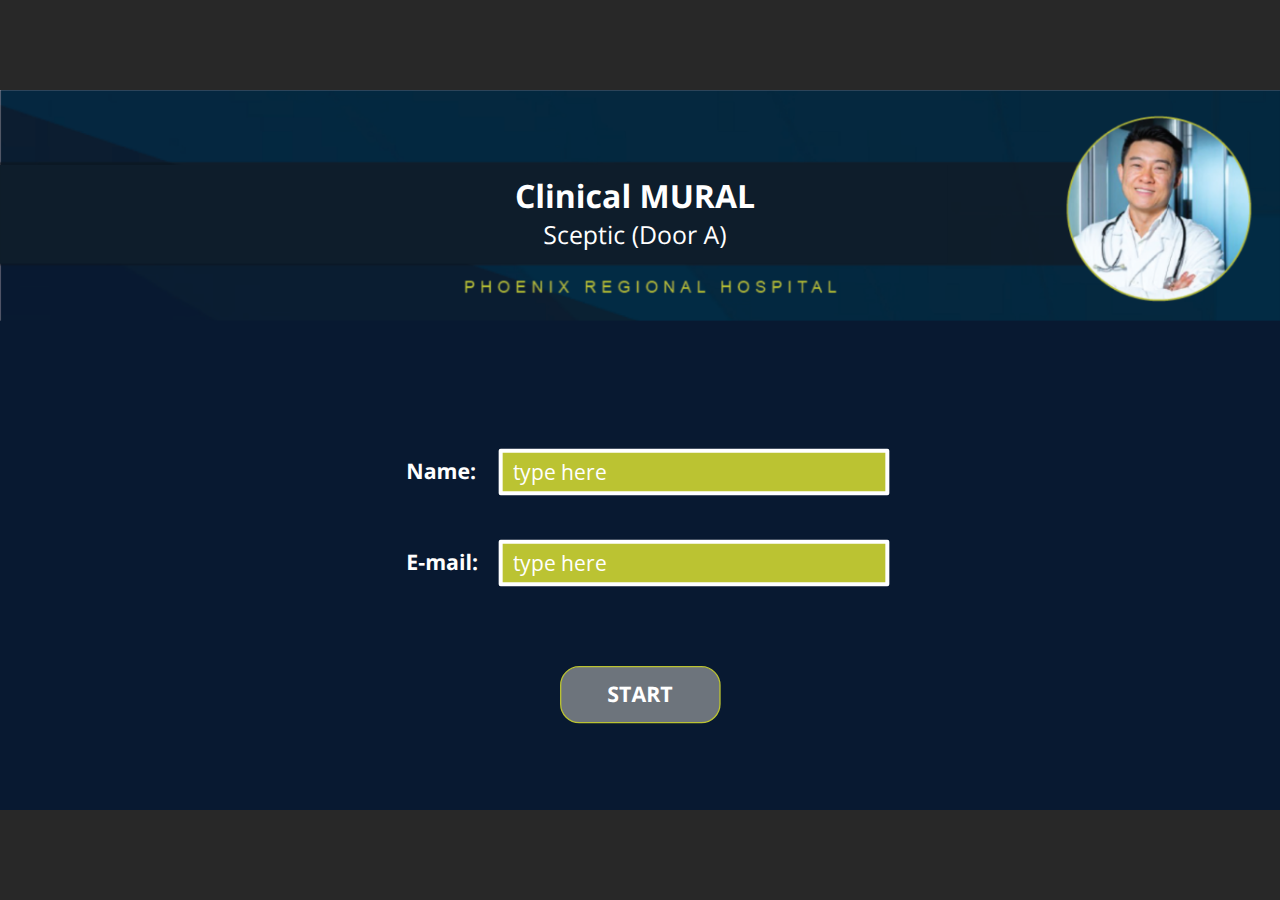
<file: index.html>
﻿<!doctype html>
<html lang="en-US">
<head>
  <meta charset="utf-8">
  <!-- Created using Storyline 360 x64 - http://www.articulate.com  -->
  <!-- version: 3.89.32618.0 -->
  <title>062724_MURAL Demo v-4_AJ</title>
  <meta http-equiv="x-ua-compatible" content="IE=edge"/>
  <meta name="viewport" content="width=device-width,initial-scale=1,user-scalable=no,shrink-to-fit=no,minimal-ui"/>
  <meta name="apple-mobile-web-app-capable" content="yes"/>
  <style>
    html, body { height: 100%; padding: 0; margin: 0 }
    #app { height: 100%; width: 100%; }
  </style>

  <script>
    window.DS = {};
    window.globals = {
      DATA_PATH_BASE: '',
      HAS_FRAME: true,
      HAS_SLIDE: true,

      lmsPresent: false,
      tinCanPresent: false,
      cmi5Present: false,
      aoSupport: false,
      scale: 'noscale',
      captureRc: false,
      browserSize: 'optimal',
      bgColor: '#282828',
      features: 'DropInBase,DropInCore,DropInInteractions,DropInMisc,DropInVectors,DropInVideo,LayerPresentAsDialog,MultipleQuizTracking,UpdatedThemeEditor',
      themeName: 'unified',
      preloaderColor: '#FFFFFF',
      suppressAnalytics: false,
      productChannel: 'stable',
      publishSource: 'storyline',
      aid: 'aid|3a5b8138-5a23-4781-ac9a-fea1a9a7d633',
      cid: '83e9d75b-f74f-431f-8069-8a3f1f2b8b1a',
      playerVersion: '3.89.32618.0',
      publishTimestamp: '2024-06-27T18:51:06.3714218Z',
      maxIosVideoElements: 10,
      connectionSettings: { message: 'You%20are%20offline.%20Trying%20to%20reconnect...', useDarkTheme: false, mode: 'disabled' },
      hasFeature: function(feature) {
        return this.features.split(',').includes(feature);
      },
      
      parseParams: function(qs) {
        if (window.globals.parsedParams != null) {
          return window.globals.parsedParams;
        }
        qs = (qs || window.location.search.substr(1)).split('+').join(' ');
        var params = {},
            tokens,
            re = /[?&]?([^=]+)=([^&]*)/g;

        while (tokens = re.exec(qs)) {
          params[decodeURIComponent(tokens[1]).trim()] =
            decodeURIComponent(tokens[2]).trim();
        }
        window.globals.parsedParams = params;
        return params;
      }

    };
  </script>
  <script>
    var isIe11 = ('ActiveXObject' in window || window.MSBlobBuilder != null)
      && window.msCrypto != null && !window.ActiveXObject;
    if (isIe11) {
      window.globals.unsupportedBrowser = true;
      document.write(atob('[base64]'));
    }
  </script>

  <script>
    if (window.globals.hasFeature('MultiLanguageSinglePackageSupport')) {
      
      
    }
  </script>

  
  <script>window.THREE = { };</script>
  
</head>
<body style="background: #282828" class="cs-HTML theme-unified">
  <!-- 360 -->
  <script>!function(){var e,i=/iPhone/i,o=/iPod/i,n=/iPad/i,t=/\biOS-universal(?:.+)Mac\b/i,r=/\bAndroid(?:.+)Mobile\b/i,a=/Android/i,d=/(?:SD4930UR|\bSilk(?:.+)Mobile\b)/i,p=/Silk/i,l=/Windows Phone/i,u=/\bWindows(?:.+)ARM\b/i,b=/BlackBerry/i,s=/BB10/i,c=/Opera Mini/i,f=/\b(CriOS|Chrome)(?:.+)Mobile/i,h=/Mobile(?:.+)Firefox\b/i,v=function(e){return void 0!==e&&"MacIntel"===e.platform&&"number"==typeof e.maxTouchPoints&&e.maxTouchPoints>1&&"undefined"==typeof MSStream};e=function(e){var m={userAgent:"",platform:"",maxTouchPoints:0};e||"undefined"==typeof navigator?"string"==typeof e?m.userAgent=e:e&&e.userAgent&&(m={userAgent:e.userAgent,platform:e.platform,maxTouchPoints:e.maxTouchPoints||0}):m={userAgent:navigator.userAgent,platform:navigator.platform,maxTouchPoints:navigator.maxTouchPoints||0};var g=m.userAgent,y=g.split("[FBAN");void 0!==y[1]&&(g=y[0]),void 0!==(y=g.split("Twitter"))[1]&&(g=y[0]);var A=function(e){return function(i){return i.test(e)}}(g),w={apple:{phone:A(i)&&!A(l),ipod:A(o),tablet:!A(i)&&(A(n)||v(m))&&!A(l),universal:A(t),device:(A(i)||A(o)||A(n)||A(t)||v(m))&&!A(l)},amazon:{phone:A(d),tablet:!A(d)&&A(p),device:A(d)||A(p)},android:{phone:!A(l)&&A(d)||!A(l)&&A(r),tablet:!A(l)&&!A(d)&&!A(r)&&(A(p)||A(a)),device:!A(l)&&(A(d)||A(p)||A(r)||A(a))||A(/\bokhttp\b/i)},windows:{phone:A(l),tablet:A(u),device:A(l)||A(u)},other:{blackberry:A(b),blackberry10:A(s),opera:A(c),firefox:A(h),chrome:A(f),device:A(b)||A(s)||A(c)||A(h)||A(f)},any:!1,phone:!1,tablet:!1};return w.any=w.apple.device||w.android.device||w.windows.device||w.other.device,w.phone=w.apple.phone||w.android.phone||w.windows.phone,w.tablet=w.apple.tablet||w.android.tablet||w.windows.tablet,w}(),"object"==typeof exports&&"undefined"!=typeof module?module.exports=e:"function"==typeof define&&define.amd?define((function(){return e})):this.isMobile=e}();
    window.isMobile.apple.tablet = window.isMobile.apple.tablet ||
      (navigator.platform === 'MacIntel' && navigator.maxTouchPoints > 1);
    window.isMobile.apple.device = window.isMobile.apple.device || window.isMobile.apple.tablet;
    window.isMobile.tablet = window.isMobile.tablet || window.isMobile.apple.tablet;
    window.isMobile.any = window.isMobile.any || window.isMobile.apple.tablet;
  </script>

  <div id="focus-sink" tabindex="-1"></div>

  <div id="preso"></div>
  <script>
    (function() {

      var classTypes = [ 'desktop', 'mobile', 'phone', 'tablet' ];

      var addDeviceClasses = function(prefix, testObj) {
        var curr, i;
        for (i = 0; i < classTypes.length; i++) {
          curr = classTypes[i];
          if (testObj[curr]) {
            document.body.classList.add(prefix + curr);
          }
        }
      };

      var params = window.globals.parseParams(),
          isDevicePreview = params.devicepreview === '1',
          isPhoneOverride = params.deviceType === 'phone' || (isDevicePreview && params.phone == '1'),
          isTabletOverride = (params.deviceType === 'tablet' || isDevicePreview) && !isPhoneOverride,
          isMobileOverride = isPhoneOverride || isTabletOverride;

      var deviceView = {
        desktop: !window.isMobile.any && !isMobileOverride,
        mobile: window.isMobile.any || isMobileOverride,
        phone: isPhoneOverride || (window.isMobile.phone && !isTabletOverride),
        tablet: isTabletOverride || window.isMobile.tablet
      };

      window.globals.deviceView = deviceView;
      window.isMobile.desktop = !window.isMobile.any;
      window.isMobile.mobile = window.isMobile.any;

      addDeviceClasses('view-', deviceView);

    })();
  </script>
  
  <script src='story_content/triggers.js' type=text/javascript></script>
<script src='story_content/user.js' type=text/javascript></script>
  <div class="slide-loader"></div>

  <script>
    var doc = document, loader = doc.body.querySelector('.slide-loader'); [ 1, 2, 3 ].forEach(function(n) { var d = doc.createElement('div'); d.style.backgroundColor = window.globals.preloaderColor; d.classList.add('mobile-loader-dot'); d.classList.add('dot' + n); loader.appendChild(d); });
  </script>

  <div class="mobile-load-title-overlay" style="display: none">
    <div class="mobile-load-title">062724_MURAL Demo v-4_AJ</div>
  </div>

  <div class="mobile-chrome-warning"></div>

  
<style>
  .warn-connection-dialog {
    display: none;
    background: transparent;
    pointer-events: all;
    position: fixed;
    left: 0;
    top: 0;
    width: 100%;
    height: 100%;
    z-index: 999;
  }

  .warn-connection-content {
    pointer-events: all;
    border-radius: 4px;
    background: white;
    border: 1px solid #E7E7E7;
    color: #333333;
    box-shadow: 0 2px 4px rgba(0, 0, 0, 0.25);
    transition: all 150ms ease-out;
    position: absolute;
    white-space: nowrap;
  }

  .view-phone.is-landscape .warn-connection-content {
    left: 23px;
    bottom: 23px;
  }

  .view-tablet.is-landscape .warn-connection-content {
    left: 50%;
    top: 20px;
    transform: translateX(-50%);
  }

  .view-mobile.is-portrait .warn-connection-content {
    transform: translate(-50%, calc(-100% - 15px));
  }

  .warn-connection-content p {
    display: inline-block;
    margin: 0 8px 0 0;
    line-height: 33px;
    font-size: 11px;
  }

  .warn-connection-content svg {
    position: relative;
    vertical-align: middle;
    margin: 0 2px 2px 8px;
  }

  .view-desktop .warn-connection-content {
    left: 1.5em;
    bottom: 1.5em;
  }

  .view-desktop .warn-connection-content p {
    font-size: 1.1em;
  }

  .is-offline .warn-connection-dialog {
    display: block;
  }

  .is-offline .cs-panel * {
    pointer-events: none !important;
  }

  .is-offline .cs-panel {
    pointer-events: all !important;
  }

  .is-offline #nav-controls * {
    pointer-events: none !important;
  }

  .is-offline #nav-controls {
    pointer-events: all !important;
  }
</style>

<div class="warn-connection-dialog" role="alertdialog" aria-modal="true" tabindex="0" aria-labelledby="warn-connection-message">
  <div class="warn-connection-content">
    <svg width="17" height="15" viewBox="0 0 17 15" xmlns="http://www.w3.org/2000/svg">
      <path fill="#8F0000" stroke="white" d="M16.07,12.98 L15.88,12.23 L9.51,1.21 C8.97,0.26,7.6,0.26,7.06,1.21 L0.69,12.23 C0.15,13.16,0.81,14.36,1.91,14.36 H14.65 C15.47,14.36,16.05,13.7,16.07,12.98 Z"/>
      <path fill="white" stroke="white" d="M8.58,5.5 C8.35,5.28,8.5,5.35,8.21,5.32 C8.09,5.35,7.97,5.49,7.96,5.67 C7.97,5.79,7.98,5.92,7.98,6.04 L7.98,6.04 C7.99,6.17,8,6.31,8.01,6.43 L8.01,6.44 C8.03,6.92,8.06,7.41,8.09,7.9 L8.09,7.9 C8.12,8.39,8.14,8.88,8.17,9.37 C8.17,9.39,8.18,9.42,8.2,9.44 C8.23,9.46,8.25,9.47,8.28,9.47 C8.31,9.47,8.34,9.46,8.35,9.44 C8.37,9.43,8.38,9.4,8.39,9.35 L8.39,9.34 C8.39,9.24,8.4,9.15,8.4,9.05 L8.4,9.05 C8.41,8.96,8.41,8.86,8.42,8.75 C8.43,8.44,8.45,8.12,8.47,7.81 L8.47,7.81 C8.49,7.49,8.51,7.18,8.53,6.87 C8.55,6.46,8.56,6.05,8.59,5.64 L8.6,5.62 C8.6,5.57,8.59,5.53,8.58,5.5 L8.21,5.32 Z"/>
      <circle fill="white" stroke="white" cx="8.3" cy="11.35" r="0.3"/>
    </svg>
    <p id="warn-connection-message">You are offline. Trying to reconnect...</p>
  </div>
</div>

<script>
  (function() {
    window.DS.connection = {
      warningShown: false,
      assets: {},
      loadingAssetGroup: false,
      retryDelay: 500
    };

    var connectionSettings = window.globals.connectionSettings || {};

    var useConnectionMessages = window.AbortController != null &&
      window.location.protocol != 'file:' &&
      connectionSettings.mode === 'normal';

    window.DS.connection.useConnectionMessages = useConnectionMessages;

    var assetCount = 0;
    var checkLoadedId;


    if (useConnectionMessages && connectionSettings != null) {
      var contentEl = document.querySelector('.warn-connection-content');
      var messageEl = contentEl.querySelector('p');

      if (connectionSettings.useDarkTheme) {
        contentEl.style.borderColor = '#BABBBA';
        contentEl.style.backgroundColor = '#282828';
        contentEl.style.color = '#FFFFFF';
      }

      if (connectionSettings.message != null) {
        messageEl.textContent = window.decodeURIComponent(connectionSettings.message);
      }
    }

    function checkAssetsReady() {
      for (var i in DS.connection.assets) {
        if (!DS.connection.assets[i].success) {
          return false;
        }
      }
      return true;
    }

    function stopAssetGroup() {
      if (!useConnectionMessages) { return; }

      assetCount = 0;

      DS.connection.oldAssetGroup = DS.connection.assets;
      DS.connection.assets = {};
      DS.connection.loadingAssetGroup = false;
      clearInterval(checkLoadedId);
    }

    function startAssetGroup() {
      if (!useConnectionMessages) { return; }
      var ticks = 0;
      clearInterval(checkLoadedId);
      checkLoadedId = setInterval(function() {
        var loaded = 0;
        if (assetCount === 0 && loaded === 0) {
          clearInterval(checkLoadedId);
          return;
        }

        for (var i in DS.connection.assets) {
          if (DS.connection.assets[i].success) {
            loaded++;
          }
        }

        if (assetCount === loaded && checkAssetsReady()) {
          for (var i in DS.connection.assets) {
            if (DS.connection.assets[i].action) {
              DS.connection.assets[i].action();
            }
          }
          hideWarning();
          stopAssetGroup();
        }
      }, 100)
    }

    function requiredAsset(url, action, retry, type) {
      if (!useConnectionMessages) { return; }
      if (DS.connection.assets[url]) { return; }

      DS.connection.assets[url] = {
        success: false, action: action, retry: retry, type: type
      };
      assetCount = Object.keys(DS.connection.assets).length;
      if (!DS.connection.loadingAssetGroup) {
        startAssetGroup();
      }
      DS.connection.loadingAssetGroup = true;
    }

    function assetLoaded(url) {
      if (!useConnectionMessages) { return; }
      if (DS.connection.assets[url]) {
        DS.connection.assets[url].success = true;
      }
    }

    function assetFailed(url) {
      if (!useConnectionMessages) { return; }
      if (!DS.connection.assets[url]) {
        if (/\.js$/.test(url) && url.indexOf('transcripts') === -1) {
          setTimeout(function() {
            if (DS.connection.lastSlideLoaded != null) {
              DS.connection.lastSlideLoaded();
            }
          }, DS.connection.retryDelay);
        }
        return;
      }
      if (!DS.connection.warningShown) { showWarning(); }
      if (DS.connection.assets[url].retry) {
        setTimeout(function() {
          if (!DS.connection.assets[url].success) {
            DS.connection.assets[url].retry()
          }
        }, DS.connection.retryDelay);
      }
    }

    function hideWarning() {
      document.body.classList.remove('is-offline');
      DS.connection.warningShown = false;
      enableKeys();
    }
    DS.connection.hideWarning = hideWarning

    function showWarning(btn) {
      document.body.classList.add('is-offline')
      DS.connection.warningShown = true;
      updateWarningPosition();
      disableKeys();
    }

    function updateWarningPosition() {
      if (!DS.connection.warningShown) {
        return;
      }

      var isPortrait = document.body.classList.contains('is-portrait');
      var isMobile = document.body.classList.contains('view-mobile');
      var warningEl = document.querySelector('.warn-connection-content');

      if (isPortrait && isMobile) {
        var slide = document.querySelector('.primary-slide');
        var slideRect = slide != null
          ? slide.getBoundingClientRect()
          : { top: window.innerHeight, left: 0, width: window.innerWidth };

        warningEl.style.top = `${slideRect.top}px`
        warningEl.style.left = `${slideRect.left + slideRect.width / 2}px`
      } else {
        warningEl.style.top = null;
        warningEl.style.left = null;
      }

      window.requestAnimationFrame(updateWarningPosition);
    }

    function onDisableKeyDown(e) {
      e.preventDefault();
      e.stopImmediatePropagation();
    }

    function onDisableKeyUp(e) {
      e.preventDefault();
      e.stopImmediatePropagation();
    }

    var accStyle = document.createElement('style');
    var warnDialogEl = document.querySelector('.warn-connection-dialog');

    function disableKeys() {
      if (DS.views && DS.views.nsStack && DS.views.nsStack.length === 1) {
        DS.views.nsStack[0].tabReachable = false
        DS.views.nsStack[0].updateTabIndex(true, true);
      }

      accStyle.innerHTML = '.acc-shadow-dom { display: none; }';
      document.body.appendChild(accStyle);

      warnDialogEl.parentNode.append(warnDialogEl);
      warnDialogEl.focus();
    }

    function enableKeys() {
      accStyle.remove();
      if (DS.views && DS.views.nsStack && DS.views.nsStack.length === 1 && DS.views.nsStack[0].name === '_frame') {
        DS.views.nsStack[0].tabReachable = true;
        DS.views.nsStack[0].updateTabIndex();
      }
    }

    // these will all be noops if the feature flag isn't set in
    // the data and `window.globals.features`
    DS.connection.requiredAsset = requiredAsset;
    DS.connection.assetLoaded = assetLoaded;
    DS.connection.assetFailed = assetFailed;
    DS.connection.stopAssetGroup = stopAssetGroup;
    DS.connection.startAssetGroup = startAssetGroup;
  })();
</script>


  <script>
    
    if (window.autoSpider && window.vInterfaceObject) {
      document.querySelector('.mobile-load-title-overlay').style.display = 'none';
    }
  </script>

  

  <link rel="stylesheet" href="html5/data/css/output.min.css" data-noprefix/>
</body>
<script src="html5/lib/scripts/bootstrapper.min.js"></script>
</html>
</file>
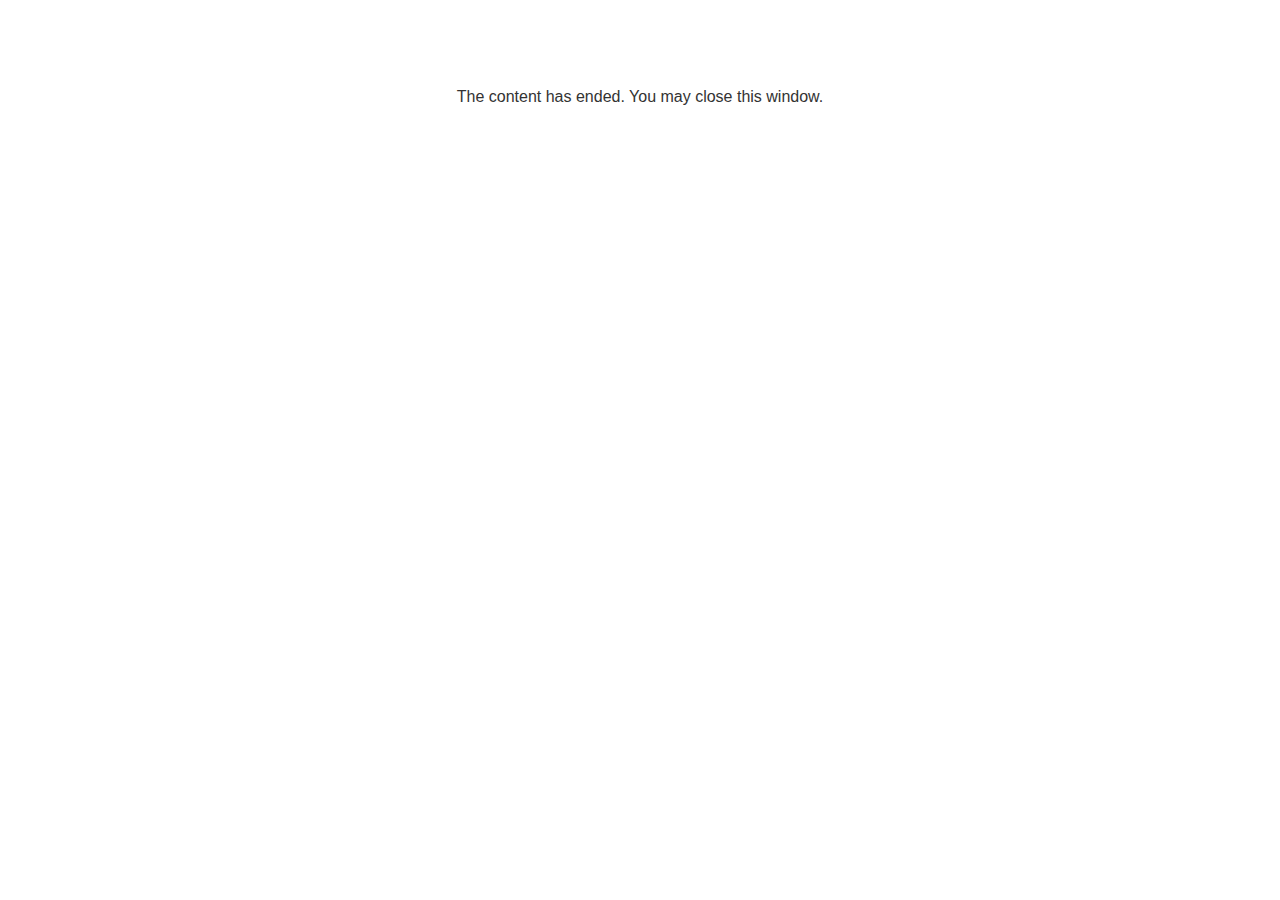
<file: lms/goodbye.html>
<!doctype html>
<html>
<body style="background-color: #ffffff;">

<p role="alert" style="color: #333333;font-family: Lato, articulate, tahoma, arial;font-size: medium;text-align: center;">
<br><br><br><br>
The content has ended. You may close this window.
</p>

</body>
</html>
</file>
<file: html5/data/css/output.min.css>
@font-face {
  font-family: 'LatoBold Charset1_ Bold968F0E77';
  src: url('[data-uri]');
  font-style: normal;
  font-weight: normal;
}
@font-face {
  font-family: 'Lato Charset1_ 5n0A2d3ZB791AA2C';
  src: url('[data-uri]');
  font-style: normal;
  font-weight: normal;
}
@font-face {
  font-family: 'Open SansBold CharsBoldA32C04AA';
  src: url('[data-uri]');
  font-style: normal;
  font-weight: normal;
}
@font-face {
  font-family: 'Open Sans Charset1_ 5zt7BC0DC4A';
  src: url('[data-uri]');
  font-style: normal;
  font-weight: normal;
}
@font-face {
  font-family: 'Bahnschrift Charset1_ 6EF327BE2';
  src: url('[data-uri]');
  font-style: normal;
  font-weight: normal;
}
@font-face {
  font-family: 'Open Sans Charset0_v9TY33EDE6F2';
  src: url('[data-uri]');
  font-style: normal;
  font-weight: normal;
}
@font-face {
  font-family: 'Open SansBold CharsBoldE47A47C6';
  src: url('[data-uri]');
  font-style: normal;
  font-weight: normal;
}
.cs-HTML {
  background: rgba(40, 40, 40, 1);
}
.cs-pxabnsnfns00001100101 .cs-infopanel  {
  box-shadow: 0 1px 0 rgba(0, 0, 0, 0);
  background: rgba(255, 255, 255, 1);
}
.cs-pxabnsnfns00001100101 .cs-infopanel .cs-link {
  color: rgba(186, 187, 186, 1);
}
.cs-pxabnsnfns00001100101 .cs-infopanel .cs-link:hover {
  color: rgba(255, 255, 255, 1);
}
.cs-pxabnsnfns00001100101 .cs-infopanel .cs-name {
  color: rgba(68, 68, 68, 1);
}
.cs-pxabnsnfns00001100101 .cs-infopanel .cs-title {
  color: rgba(153, 153, 153, 1);
}
.cs-pxabnsnfns00001100101 .cs-infopanelpopup  {
  box-shadow: 0 1px 0 rgba(0, 0, 0, 0);
  background: rgba(0, 0, 0, 0);
}
.cs-pxabnsnfns00001100101 .cs-infopanelpopup .cs-link {
  color: rgba(255, 0, 0, 1);
}
.cs-pxabnsnfns00001100101 .cs-infopanelpopup .cs-link:hover {
  color: rgba(255, 255, 255, 1);
}
.cs-pxabnsnfns00001100101 .cs-infopanelpopup .cs-name {
  color: rgba(255, 255, 255, 1);
}
.cs-pxabnsnfns00001100101 .cs-infopanelpopup .cs-bio {
  color: rgba(186, 187, 186, 1);
}
.cs-pxabnsnfns00001100101 .cs-timer  {
  color: rgba(186, 187, 186, 1);
}
.cs-pxabnsnfns00001100101 .cs-duration stop:first-child {
  stop-color: rgba(60, 60, 60, 1);
}
.cs-pxabnsnfns00001100101 .cs-duration stop:last-child {
  stop-color: rgba(60, 60, 60, 1);
}
.cs-pxabnsnfns00001100101 .cs-elapsed stop:first-child {
  stop-color: rgba(254, 227, 71, 1);
}
.cs-pxabnsnfns00001100101 .cs-elapsed stop:last-child {
  stop-color: rgba(254, 227, 71, 1);
}
.cs-pxabnsnfns00001100101 .cs-timer .cs-pie .cs-innerstroke {
  stroke: rgba(199, 199, 199, 1);
}
.cs-pxabnsnfns00001100101 .cs-timer .cs-pie .cs-innerborder {
  stroke: rgba(255, 255, 255, 1);
}
.cs-pxabnsnfns00001100101 .cs-window  {
  box-shadow: 0 8px 5px rgba(0, 0, 0, 0.2);
  border-color: rgba(49, 99, 0, 0);
  background: rgba(33, 33, 33, 1);
  color: rgba(248, 248, 248, 1);
}
.cs-pxabnsnfns00001100101 .cs-window .cs-diva {
  border-color: rgba(78, 78, 78, 1);
}
.cs-pxabnsnfns00001100101 .cs-window .cs-divb {
  border-color: rgba(78, 78, 78, 0);
}
.cs-pxabnsnfns00001100101 .cs-editor .cs-editor-slide {
  color: rgba(226, 226, 226, 1);
}
.cs-pxabnsnfns00001100101 .cs-editor .cs-editor-html {
  color: rgba(186, 187, 186, 1);
}
.cs-pxabnsnfns00001100101 .cs-editor .cs-editor-button {
  text-shadow: 0 1px 0 rgba(0, 0, 0, 0);
  color: rgba(255, 255, 255, 1);
  border-color: rgba(211, 211, 211, 1);
  background: rgba(34, 34, 34, 1);
}
.cs-pxabnsnfns00001100101 .cs-editor .cs-editor-button:hover {
  background: rgba(68, 68, 68, 1);
}
.cs-pxabnsnfns00001100101 .cs-editor .cs-editor-button:active {
  background: rgba(68, 68, 68, 1);
}
.cs-pxabnsnfns00001100101 .cs-listitem  {
  color: rgba(186, 187, 186, 1);
  border-color: none;
  border: 1px solid transparent;
}
.cs-pxabnsnfns00001100101 .cs-listitem:hover {
  background: rgba(255, 255, 255, 0.06);
  border-color: rgba(108, 108, 108, 1) !important;
  border-width: 1px;
  border-radius: 2px;
  border-style: solid;
  box-sizing: border-box;
}
.cs-pxabnsnfns00001100101 .cs-listitem.hover {
  background: rgba(255, 255, 255, 0.06);
  border-color: rgba(108, 108, 108, 1) !important;
  border-width: 1px;
  border-radius: 2px;
  border-style: solid;
  box-sizing: border-box;
}
.cs-pxabnsnfns00001100101 .cs-glossary  {
  color: rgba(186, 187, 186, 1);
}
.cs-pxabnsnfns00001100101 .cs-glossary .cs-scrolling-panel {
  background: rgba(0, 0, 0, 0);
}
.cs-pxabnsnfns00001100101 .cs-glossary .cs-term.cs-selected .cs-choice-list-trigger {
  color: rgba(255, 255, 255, 1);
  background: rgba(255, 255, 255, 1);
}
.cs-pxabnsnfns00001100101 .cs-glossary .cs-term.cs-selected .cs-choice-list-trigger:focus {
  color: rgba(255, 255, 255, 1);
  background: rgba(255, 255, 255, 1);
}
.cs-pxabnsnfns00001100101 .cs-glossary .cs-term:hover .cs-choice-list-trigger {
  background: rgba(186, 187, 186, 1);
}
.cs-pxabnsnfns00001100101 .cs-glossary .cs-term.hover .cs-choice-list-trigger {
  background: rgba(186, 187, 186, 1);
}
.cs-pxabnsnfns00001100101 .cs-glossary .cs-term .cs-choice-list-trigger:focus {
  background: rgba(186, 187, 186, 1);
}
.cs-pxabnsnfns00001100101 .cs-glossary .cs-diva {
  border-color: rgba(0, 0, 0, 0);
}
.cs-pxabnsnfns00001100101 .cs-glossary .cs-divb {
  border-color: rgba(0, 0, 0, 0);
}
.cs-pxabnsnfns00001100101 .cs-glossary .cs-divc {
  border-color: rgba(0, 0, 0, 0);
}
.cs-pxabnsnfns00001100101 .cs-glossary .cs-heading {
  color: rgba(248, 248, 248, 1);
  font-weight: 700;
}
.note-content p span {
  color: rgba(186, 187, 186, 1);
  line-height: 1.4em;
  font-size: 103.769%;
}
.cs-pxabnsnfns00001100101 .cs-resource .cs-separator {
  border-color: rgba(0, 0, 0, 0);
}
.cs-pxabnsnfns00001100101 .cs-outline  {
  color: rgba(45, 45, 45, 1);
}
.cs-pxabnsnfns00001100101 .cs-outline .cs-diva {
  border-color: rgba(0, 0, 0, 0);
}
.cs-pxabnsnfns00001100101 .cs-outline .cs-divb {
  border-color: rgba(0, 0, 0, 0);
}
.cs-pxabnsnfns00001100101 .cs-outline .cs-divc {
  border-color: rgba(0, 0, 0, 0);
}
.cs-pxabnsnfns00001100101 .cs-outline .cs-search-filter:hover {
  color: rgba(0, 0, 0, 0);
}
.cs-pxabnsnfns00001100101 .cs-outline .cs-search-filter.hover {
  color: rgba(0, 0, 0, 0);
}
.cs-pxabnsnfns00001100101 .cs-transcript  {
  color: rgba(255, 255, 255, 1);
}
.cs-pxabnsnfns00001100101 .cs-transcript .cs-div {
  border-color: rgba(0, 0, 0, 0);
}
.cs-pxabnsnfns00001100101 .cs-tabs:not(.topmenu-item) {
  color: rgba(248, 248, 248, 1);
}
.cs-pxabnsnfns00001100101 .cs-tabs .cs-inner-button:not(.topmenu-item) {
  text-shadow: 0 1px 0 rgba(0, 0, 0, 0);
}
.cs-pxabnsnfns00001100101 .cs-tabs:hover:not(.topmenu-item) {
  color: rgba(248, 248, 248, 1);
}
.cs-pxabnsnfns00001100101 .cs-tabs.cs-selected {
  background: rgba(0, 0, 0, 0);
  color: rgba(248, 248, 248, 1);
}
.cs-pxabnsnfns00001100101 .cs-seekcontrol  {
  background: rgba(0, 0, 0, 0);
  border-color: rgba(0, 0, 0, 0);
}
.cs-pxabnsnfns00001100101 .cs-seekcontrol .cs-button:hover .cs-icon {
  fill: rgba(255, 255, 255, 1);
}
.cs-pxabnsnfns00001100101 .cs-seekcontrol .cs-button.hover .cs-icon {
  fill: rgba(255, 255, 255, 1);
}
.cs-pxabnsnfns00001100101 .cs-seekcontrol .cs-button .cs-icon-shadow {
  fill: rgba(0, 0, 0, 0);
}
.cs-pxabnsnfns00001100101 .cs-seekcontrol .cs-button .cs-icon {
  fill: rgba(180, 180, 180, 1);
}
.cs-pxabnsnfns00001100101 .cs-seekcontrol .cs-seek .cs-fill {
  background: rgba(255, 255, 255, 0.6);
}
.cs-pxabnsnfns00001100101 .cs-seekcontrol .cs-seek {
  background: rgba(108, 108, 108, 1);
  border-color: rgba(0, 0, 0, 0);
}
.cs-pxabnsnfns00001100101 .cs-searchinput .cs-input {
  color: rgba(186, 187, 186, 1);
  border-color: rgba(0, 0, 0, 0);
  background: rgba(255, 255, 255, 0.06);
}
.cs-pxabnsnfns00001100101 .cs-searchinput .cs-input:focus {
  color: rgba(248, 248, 248, 1);
  background: rgba(41, 41, 41, 1);
}
.cs-pxabnsnfns00001100101 .cs-searchinput .cs-input:hover {
  box-shadow: inset 0 0 1px 0 rgba(69, 126, 19, 0);
}
.cs-pxabnsnfns00001100101 .cs-searchinput .cs-input.hover {
  box-shadow: inset 0 0 1px 0 rgba(69, 126, 19, 0);
}
.cs-pxabnsnfns00001100101 .cs-searchinput .cs-button .cs-icon {
  fill: rgba(186, 187, 186, 1);
}
.cs-pxabnsnfns00001100101 .cs-searchinput .cs-button:hover {
  fill: rgba(63, 133, 0, 1);
}
.cs-pxabnsnfns00001100101 .cs-searchinput .cs-button.hover {
  fill: rgba(63, 133, 0, 1);
}
.cs-pxabnsnfns00001100101 .cs-menu  {
  box-shadow: 0 1px 0 rgba(0, 0, 0, 0);
  background: rgba(33, 33, 33, 1);
}
.cs-pxabnsnfns00001100101 .cs-topmenu-item.active .cs-tab {
  background: rgba(33, 33, 33, 1);
}
.cs-pxabnsnfns00001100101 .cs-logo  {
  box-shadow: 0 1px 0 rgba(37, 75, 0, 1);
  background: rgba(255, 255, 255, 0);
}
.cs-pxabnsnfns00001100101 .cs-checkbox  {
  color: rgba(255, 255, 255, 1);
}
.cs-pxabnsnfns00001100101 .cs-checkbox:hover {
  border-color: rgba(175, 221, 130, 1);
}
.cs-pxabnsnfns00001100101 .cs-checkbox.hover {
  border-color: rgba(175, 221, 130, 1);
}
.cs-pxabnsnfns00001100101 .cs-checkbox .cs-box {
  color: rgba(255, 255, 255, 1);
  border-color: rgba(42, 83, 0, 1);
}
.cs-pxabnsnfns00001100101 .cs-checkbox .cs-box:checked::after {
  color: rgba(43, 196, 0, 1);
}
.cs-pxabnsnfns00001100101 .cs-button  {
  text-shadow: 0 1px 0 rgba(0, 0, 0, 0);
  color: rgba(186, 187, 186, 1);
  border-color: rgba(0, 0, 0, 0);
  background: rgba(0, 0, 0, 0);
  box-shadow: 0 1px 0 rgba(0, 0, 0, 0);
}
.cs-pxabnsnfns00001100101 .cs-button .cs-icon {
  fill: rgba(186, 187, 186, 1);
}
.cs-pxabnsnfns00001100101 .cs-button .cs-icon-shadow {
  fill: rgba(0, 0, 0, 0);
}
.cs-pxabnsnfns00001100101 .cs-button:hover {
  background: rgba(248, 248, 248, 1);
}
.cs-pxabnsnfns00001100101 .cs-button.hover {
  background: rgba(248, 248, 248, 1);
}
.cs-pxabnsnfns00001100101 .cs-button:active {
  background: rgba(0, 0, 0, 0);
}
.cs-pxabnsnfns00001100101 .cs-button.cs-disabled:hover {
  background: rgba(0, 0, 0, 0);
}
.cs-pxabnsnfns00001100101 .cs-button.cs-disabled.hover {
  background: rgba(0, 0, 0, 0);
}
.cs-pxabnsnfns00001100101 .cs-button.cs-disabled:active {
  background: rgba(0, 0, 0, 0);
}
.cs-pxabnsnfns00001100101 .cs-button.cs-volume:hover {
  background: rgba(0, 0, 0, 0);
}
.cs-pxabnsnfns00001100101 .cs-button.cs-volume.hover {
  background: rgba(0, 0, 0, 0);
}
.cs-pxabnsnfns00001100101 .cs-button.cs-volume:active {
  background: rgba(0, 0, 0, 0);
}
.cs-pxabnsnfns00001100101.cs-base  {
  color: rgba(186, 187, 186, 1);
  border-color: rgba(40, 40, 40, 1);
  background: rgba(40, 40, 40, 1);
}
.cs-pxabnsnfns00001100101.cs-base .cs-separator .cs-diva {
  background: rgba(69, 69, 69, 1);
}
.cs-pxabnsnfns00001100101.cs-base .cs-separator .cs-divb {
  background: rgba(0, 0, 0, 0);
}
.cs-pxabnsnfns00001100101.cs-base .cs-topmenu-item.active .cs-tab {
  border-color: rgba(69, 69, 69, 1);
}
.cs-pxabnsnfns00001100101.cs-base .cs-topmenu-item.active .cs-panel {
  border-color: rgba(69, 69, 69, 1);
}
.cs-pxabnsnfns00001100101.cs-base .cs-left {
  background: rgba(33, 33, 33, 1);
}
.cs-pxabnsnfns00001100101.cs-base .cs-area-primary .cs-slide-container {
  background: rgba(40, 40, 40, 1);
}
.cs-pxabnsnfns00001100101.cs-base.cs-custom-theme .cs-brandhighlight-bg {
  background: rgba(79, 189, 244, 1) !important;
}
.cs-pxabnsnfns00001100101.cs-base.cs-custom-theme .cs-brandhighlight-secondary-bg {
  background: rgba(255, 255, 255, 1) !important;
}
.cs-pxabnsnfns00001100101.cs-base.cs-custom-theme .cs-brandhighlight-border {
  border-color: rgba(79, 189, 244, 1) !important;
}
.cs-pxabnsnfns00001100101.cs-base.cs-custom-theme .cs-brandhighlight-text {
  color: rgba(79, 189, 244, 1) !important;
}
.cs-pxabnsnfns00001100101.cs-base.cs-custom-theme .cs-brandhighlight-fill {
  fill: rgba(79, 189, 244, 1) !important;
}
.cs-pxabnsnfns00001100101.cs-base.cs-custom-theme .cs-listitem.cs-selected {
  background-color: rgba(255, 255, 255, 0.06) !important;
}
.cs-pxabnsnfns00001100101 .cs-volume::-moz-range-thumb {
  border-color: rgba(43, 85, 0, 1);
  box-shadow: inset 0 0 1px 0 rgba(43, 85, 0, 1);
  background: rgba(255, 255, 255, 1);
}
.cs-pxabnsnfns00001100101 .cs-volume::-ms-thumb {
  border-color: rgba(43, 85, 0, 1);
  box-shadow: inset 0 0 1px 0 rgba(43, 85, 0, 1);
  background: rgba(255, 255, 255, 1);
}
.cs-pxabnsnfns00001100101 .cs-volume::-webkit-slider-thumb {
  border-color: rgba(43, 85, 0, 1);
  box-shadow: inset 0 0 1px 0 rgba(43, 85, 0, 1);
  background: rgba(255, 255, 255, 1);
}
.cs-pxabnsnfns00001100101 .cs-volume::-moz-range-track {
  border-color: rgba(66, 140, 1, 1);
  background: rgba(108, 108, 108, 1);
}
.cs-pxabnsnfns00001100101 .cs-volume::-ms-track {
  border-color: rgba(66, 140, 1, 1);
  background: rgba(108, 108, 108, 1);
}
.cs-pxabnsnfns00001100101 .cs-volume::-webkit-slider-runnable-track {
  border-color: rgba(66, 140, 1, 1);
  background: rgba(108, 108, 108, 1);
}
body.show-focus .tab-focus-box {
  box-shadow: 0 0 0 1px rgba(255, 255, 0, 1), 0 0 0 3px rgba(0, 32, 96, 1), 0 0 5px 5px rgba(255, 255, 0, 1);
  border-color: transparent;
  outline: 2px transparent solid;
}
.skipnav {
  box-shadow: 0 0 0 1px rgba(255, 255, 0, 1), 0 0 0 3px rgba(0, 32, 96, 1), 0 0 5px 5px rgba(255, 255, 0, 1);
  border-color: transparent;
  outline: 2px transparent solid;
}
.cs-pxabnsnfns00001100101 .cs-listitem:hover {
  color: none;
}
.cs-pxabnsnfns00001100101 .cs-listitem.hover {
  color: none;
}
.cs-pxabnsnfns00001100101 .cs-listitem.cs-viewed {
  color: #BABBBA;
}
.cs-pxabnsnfns00001100101 .cs-listitem {
  color: #BABBBA;
}
.cs-pxabnsnfns00001100101 .cs-listitem:hover .cs-icon-carrot * {
  fill: none;
}
.cs-pxabnsnfns00001100101 .cs-listitem.hover .cs-icon-carrot * {
  fill: none;
}
.cs-pxabnsnfns00001100101 .cs-listitem .cs-icon-carrot {
  color: none;
  top: calc(3px);
}
.cs-pxabnsnfns00001100101 .cs-listitem .cs-icon-carrot .cs-shadow {
  color: #F8F8F8;
}
.cs-pxabnsnfns00001100101 .item-collapsible .is-scene {
  color: #F8F8F8 !important;
  font-weight: 700;
}
.cs-pxabnsnfns00001100101 .is-scene .cs-icon-carrot * {
  color: #F8F8F8 !important;
  font-weight: 700;
}
.cs-pxabnsnfns00001100101 .is-scene:not(.outline-links-collapse) > a {
  color: #F8F8F8;
}
.cs-pxabnsnfns00001100101 .is-scene:not(.outline-links-collapse) .cs-icon-carrot * {
  fill: none !important;
  color: #F8F8F8 !important;
}
.cs-pxabnsnfns00001100101 .tabs, .cs-pxabnsnfns00001100101 .cs-logo {
  border-bottom: 1px solid rgba(108, 108, 108, 1);
}
.cs-pxabnsnfns00001100101 .area-secondary-wrapper:after {
  background-image: url('[data-uri]');
  background-size: 100%;
}
.cs-pxabnsnfns00001100101 .panel-footer {
  background: #212121;
}
.cs-pxabnsnfns00001100101 #outline-search {
  background: rgba(255, 255, 255, 0.06);
  border-color: rgba(108, 108, 108, 1);
  border-width: 1px;
  border-style: solid;
}
.cs-pxabnsnfns00001100101 .topmenu-panel #outline-search {
  background: #545454;
}
.cs-pxabnsnfns00001100101 .search-icon circle, .cs-pxabnsnfns00001100101 .search-icon path {
  stroke: #BABBBA;
}
.cs-pxabnsnfns00001100101 #outline-search input[type   =search] {
  color: #F8F8F8;
}
.cs-pxabnsnfns00001100101 #outline-search ::-webkit-input-placeholder {
  color: #BABBBA !important;
}
.cs-pxabnsnfns00001100101 #outline-search :-ms-input-placeholder {
  color: #BABBBA !important;
}
.cs-pxabnsnfns00001100101 #outline-search ::-moz-placeholder {
  color: #BABBBA !important;
  opacity: 1;
}
.cs-pxabnsnfns00001100101 .cs-topmenu-item.active, body:not(.is-touchable-tablet) .cs-pxabnsnfns00001100101 .cs-topmenu-item:hover {
  color: #F8F8F8;
}
.cs-pxabnsnfns00001100101 .cs-topmenu-item.button-tapped {
  color: #F8F8F8;
}
.cs-pxabnsnfns00001100101 .cs-topmenu-item.active .cs-tab, .cs-pxabnsnfns00001100101 .cs-topmenu-item .cs-tab {
  background: transparent !important;
  border: none !important;
}
.cs-pxabnsnfns00001100101 .top-tabs-drop-icon div {
  background: #BABBBA;
}
.cs-pxabnsnfns00001100101 .cs-panel.topmenu-panel .panel-content, .cs-pxabnsnfns00001100101 .top-tabs-drop {
  background: #212121;
}
.cs-pxabnsnfns00001100101 .cs-topmenu-item.active .cs-panel {
  background: #212121;
}
.cs-pxabnsnfns00001100101 .cs-menu.topmenu-panel, .cs-pxabnsnfns00001100101 .top-tabs-drop {
  border: 1px solid rgba(69, 69, 69, 1) !important;
  border-radius: 3px;
}
.cs-pxabnsnfns00001100101 .resources .resources-list a:hover {
  background: rgba(255, 255, 255, 0.06);
}
body:not(.is-touchable-tablet) .cs-pxabnsnfns00001100101 .resources .resources-list a:hover {
  background: rgba(255, 255, 255, 0.06);
}
.cs-pxabnsnfns00001100101 .resources .resources-list a.hover {
  background: rgba(255, 255, 255, 0.06);
}
body:not(.is-touchable-tablet) .cs-pxabnsnfns00001100101 .resources .resources-list a.hover {
  background: rgba(255, 255, 255, 0.06);
}
.cs-pxabnsnfns00001100101 .resources .resources-list a.button-tapped {
  background: rgba(255, 255, 255, 0.06);
}
.cs-pxabnsnfns00001100101 .cs-icon path, .cs-pxabnsnfns00001100101 .cs-icon rect, .cs-pxabnsnfns00001100101 .cs-icon polygon, .cs-pxabnsnfns00001100101 .menu-icon-wrapper.menu-icon-wrapper-hover path {
  fill: #BABBBA;
}
.cs-pxabnsnfns00001100101 .cs-icon .icon-stroke-only {
  fill: none !important;
  stroke: #BABBBA !important;
}
body:not(.is-touchable-tablet) .cs-pxabnsnfns00001100101 .cs-button:hover .cs-icon path, body:not(.is-touchable-tablet) .cs-pxabnsnfns00001100101 .cs-button:hover .cs-icon rect, body:not(.is-touchable-tablet) .cs-pxabnsnfns00001100101 .cs-button:hover .cs-icon polygon {
  fill: #F8F8F8;
}
body:not(.is-touchable-tablet) .cs-pxabnsnfns00001100101 .cs-tabs:hover .search-icon circle, body:not(.is-touchable-tablet) .cs-pxabnsnfns00001100101 .cs-tabs:hover .search-icon path {
  stroke: #F8F8F8;
}
.cs-pxabnsnfns00001100101 .cs-button.button-tapped .cs-icon path, .cs-pxabnsnfns00001100101 .cs-button.button-tapped .cs-icon rect, .cs-pxabnsnfns00001100101 .cs-button.button-tapped .cs-icon polygon {
  fill: #F8F8F8;
}
body:not(.is-touchable-tablet) .cs-pxabnsnfns00001100101 .cs-button:hover .cs-icon .icon-stroke-only {
  fill: none !important;
  stroke: #F8F8F8 !important;
}
.cs-pxabnsnfns00001100101 .cs-button:button-tapped .cs-icon .icon-stroke-only {
  fill: none !important;
  stroke: #F8F8F8 !important;
}
.cs-pxabnsnfns00001100101 .menu-icon-wrapper.menu-icon-wrapper-hover svg path {
  fill: #F8F8F8;
}
.floating-sidebar:not(.sidebar-closed) .cs-pxabnsnfns00001100101 #hamburger .menu-icon-wrapper svg path {
  fill: #BABBBA;
}
.floating-sidebar:not(.sidebar-closed) .cs-pxabnsnfns00001100101 #hamburger .menu-icon-wrapper.menu-icon-wrapper-hover svg path {
  fill: #F8F8F8;
}
.cs-pxabnsnfns00001100101 .volume .btn:before {
  background-image: url('[data-uri]');
}
.cs-pxabnsnfns00001100101 .volume-track {
  background: #6C6C6C;
}
.cs-pxabnsnfns00001100101 .volume-icon circle {
  stroke: #BABBBA;
}
.cs-pxabnsnfns00001100101 .cs-settings > .settings-panel {
  background: #212121;
  border: 1px solid rgba(69, 69, 69, 1) !important;
  border-radius: 3px;
}
.cs-pxabnsnfns00001100101 .cs-settings > .panel-down-arrow {
  fill: #212121;
}
.cs-pxabnsnfns00001100101 .switch-toggle .border {
  stroke: #7C7C7C;
}
.cs-pxabnsnfns00001100101 .switch-toggle .thumb-off .thumb {
  fill: #A2A2A2;
}
.cs-pxabnsnfns00001100101 .switch-toggle .thumb-on .track {
  fill: rgba(79, 189, 244, 1);
}
.cs-pxabnsnfns00001100101 .switch-toggle .thumb-off .track {
  fill: rgba(255, 255, 255, 0.1);
}
.cs-pxabnsnfns00001100101 .switch-label {
  color: #BABBBA;
}
.cs-pxabnsnfns00001100101 .cs-panel .scrollarea-btn:after {
  background: rgba(179, 180, 179, 0.75);
}
.scrollarea-scrollbar:hover .scrollarea-btn:after, .scrollarea-scrollbar.highlight-scrollbar .scrollarea-btn:after {
  background: rgba(179, 180, 179, 0.75);
}
.floating-sidebar .sidebar-overlay {
  background: rgba(0, 0, 0, 0.85);
}
.cs-pxabnsnfns00001100101 .overlay-message {
  background: rgba(0, 0, 0, 0.85);
}
.cs-pxabnsnfns00001100101 .top-ui-bg, .cs-pxabnsnfns00001100101 .bottom-ui-bg, .cs-pxabnsnfns00001100101 .right-ui-bg, .cs-pxabnsnfns00001100101 .left-ui-bg {
  background: rgba(40, 40, 40, 0.8);
}
.cs-pxabnsnfns00001100101 .circle-progress-bg {
  fill: #282828;
}
.cs-pxabnsnfns00001100101 .circle-progress-well {
  fill: #6C6C6C;
}
.cs-pxabnsnfns00001100101 .circle-progress-pie {
  stroke: #6C6C6C;
}
.cs-pxabnsnfns00001100101 .lightbox .option-pane {
  background: rgba(40, 40, 40, 0.8);
}
.cs-pxabnsnfns00001100101 .lightbox .option-pane:before {
  background: #282828;
}
.cs-pxabnsnfns00001100101 .message-window {
  background: #212121;
  border: 1px solid rgba(255, 255, 255, 1) !important;
  border-radius: 3px;
}
.cs-pxabnsnfns00001100101 .message-window-header p, .cs-pxabnsnfns00001100101 .message-window-text {
  color: #F8F8F8;
}
.cs-pxabnsnfns00001100101 .message-window-header p {
  border-bottom: 1px solid rgba(255, 255, 255, 1);
}
.cs-pxabnsnfns00001100101 .message-window button.slide-object-button {
  border: 1px solid rgba(255, 255, 255, 1) !important;
}
.cs-pxabnsnfns00001100101 .message-window button.slide-object-button:hover {
  background: rgba(255, 255, 255, 0.06) !important;
}
.message-window .slide-object-button tspan, .message-window .slide-object-button-text tspan {
  fill: #F8F8F8 !important;
}
body:not(.is-touchable-tablet) .cs-pxabnsnfns00001100101 .cs-button:hover .text {
  color: #F8F8F8;
}
.cs-pxabnsnfns00001100101 .cs-button.button-tapped .text {
  color: #F8F8F8;
}
.cs-pxabnsnfns00001100101.cs-base {
  background: #282828;
}
.cs-pxabnsnfns00001100101 .cs-menu {
  background: transparent;
}
.cs-pxabnsnfns00001100101 .progress-bar .progress-bar-fill:after {
  background: #FFFFFF !important;
}
.cs-pxabnsnfns00001100101 .volume-dot {
  background: #FFFFFF !important;
}
.fn-npnxnanbsnfns00001100101 {
  font-family: 'Lato22AB4CAF';
  -webkit-font-variant-ligatures: no-common-ligatures;
  font-variant-ligatures: no-common-ligatures;
}
.fn-pxabnsnfns00001100101 {
  font-family: 'Lato22AB4CAF';
  -webkit-font-variant-ligatures: no-common-ligatures;
  font-variant-ligatures: no-common-ligatures;
}
.fn-npxnabnsnfns00001100101 {
  font-family: 'Lato22AB4CAF';
  -webkit-font-variant-ligatures: no-common-ligatures;
  font-variant-ligatures: no-common-ligatures;
}
.fn-npnxnanbnsnfns00001100101 {
  font-family: 'Lato22AB4CAF';
  -webkit-font-variant-ligatures: no-common-ligatures;
  font-variant-ligatures: no-common-ligatures;
}
.fn-pxabnsnfns00001100100 {
  font-family: 'Lato22AB4CAF';
  -webkit-font-variant-ligatures: no-common-ligatures;
  font-variant-ligatures: no-common-ligatures;
}
@font-face {
  font-family: 'Lato22AB4CAF';
  src: url('[data-uri]');
  font-style: normal;
  font-weight: bold;
}
@font-face {
  font-family: 'Lato22AB4CAF';
  src: url('[data-uri]');
  font-style: normal;
  font-weight: normal;
}
.cs-InvalidPromptSlide .cs-5lIqw9BcwVH-InvalidPromptSlide-btn0 {
  color: rgba(255, 255, 255, 1);
  border-color: rgba(211, 211, 211, 1);
  background: rgba(34, 34, 34, 1);
  text-shadow: 0 1px 0 rgba(0, 0, 0, 0);
}
.cs-InvalidPromptSlide .cs-5lIqw9BcwVH-InvalidPromptSlide-btn0 .cs-html {
  color: rgba(186, 187, 186, 1);
}
.cs-InvalidPromptSlide .cs-5lIqw9BcwVH-InvalidPromptSlide-btn0 .cs-slide {
  border-color: rgba(226, 226, 226, 1);
}
.cs-InvalidPromptSlide .cs-5lIqw9BcwVH-InvalidPromptSlide-btn0:hover {
  background: rgba(68, 68, 68, 1);
}
.cs-InvalidPromptSlide .cs-5lIqw9BcwVH-InvalidPromptSlide-btn0:active {
  background: rgba(68, 68, 68, 1);
}
.cs-PrintPromptSlide .cs-5lIqw9BcwVH-PrintPromptSlide-btn0 {
  color: rgba(255, 255, 255, 1);
  border-color: rgba(211, 211, 211, 1);
  background: rgba(34, 34, 34, 1);
  text-shadow: 0 1px 0 rgba(0, 0, 0, 0);
}
.cs-PrintPromptSlide .cs-5lIqw9BcwVH-PrintPromptSlide-btn0 .cs-html {
  color: rgba(186, 187, 186, 1);
}
.cs-PrintPromptSlide .cs-5lIqw9BcwVH-PrintPromptSlide-btn0 .cs-slide {
  border-color: rgba(226, 226, 226, 1);
}
.cs-PrintPromptSlide .cs-5lIqw9BcwVH-PrintPromptSlide-btn0:hover {
  background: rgba(68, 68, 68, 1);
}
.cs-PrintPromptSlide .cs-5lIqw9BcwVH-PrintPromptSlide-btn0:active {
  background: rgba(68, 68, 68, 1);
}
.cs-ExternalInterfaceErrorSlide .cs-buttonOK {
  color: rgba(255, 255, 255, 1);
  border-color: rgba(211, 211, 211, 1);
  background: rgba(34, 34, 34, 1);
  text-shadow: 0 1px 0 rgba(0, 0, 0, 0);
}
.cs-ExternalInterfaceErrorSlide .cs-buttonOK .cs-html {
  color: rgba(186, 187, 186, 1);
}
.cs-ExternalInterfaceErrorSlide .cs-buttonOK .cs-slide {
  border-color: rgba(226, 226, 226, 1);
}
.cs-ExternalInterfaceErrorSlide .cs-buttonOK:hover {
  background: rgba(68, 68, 68, 1);
}
.cs-ExternalInterfaceErrorSlide .cs-buttonOK:active {
  background: rgba(68, 68, 68, 1);
}
</file>
